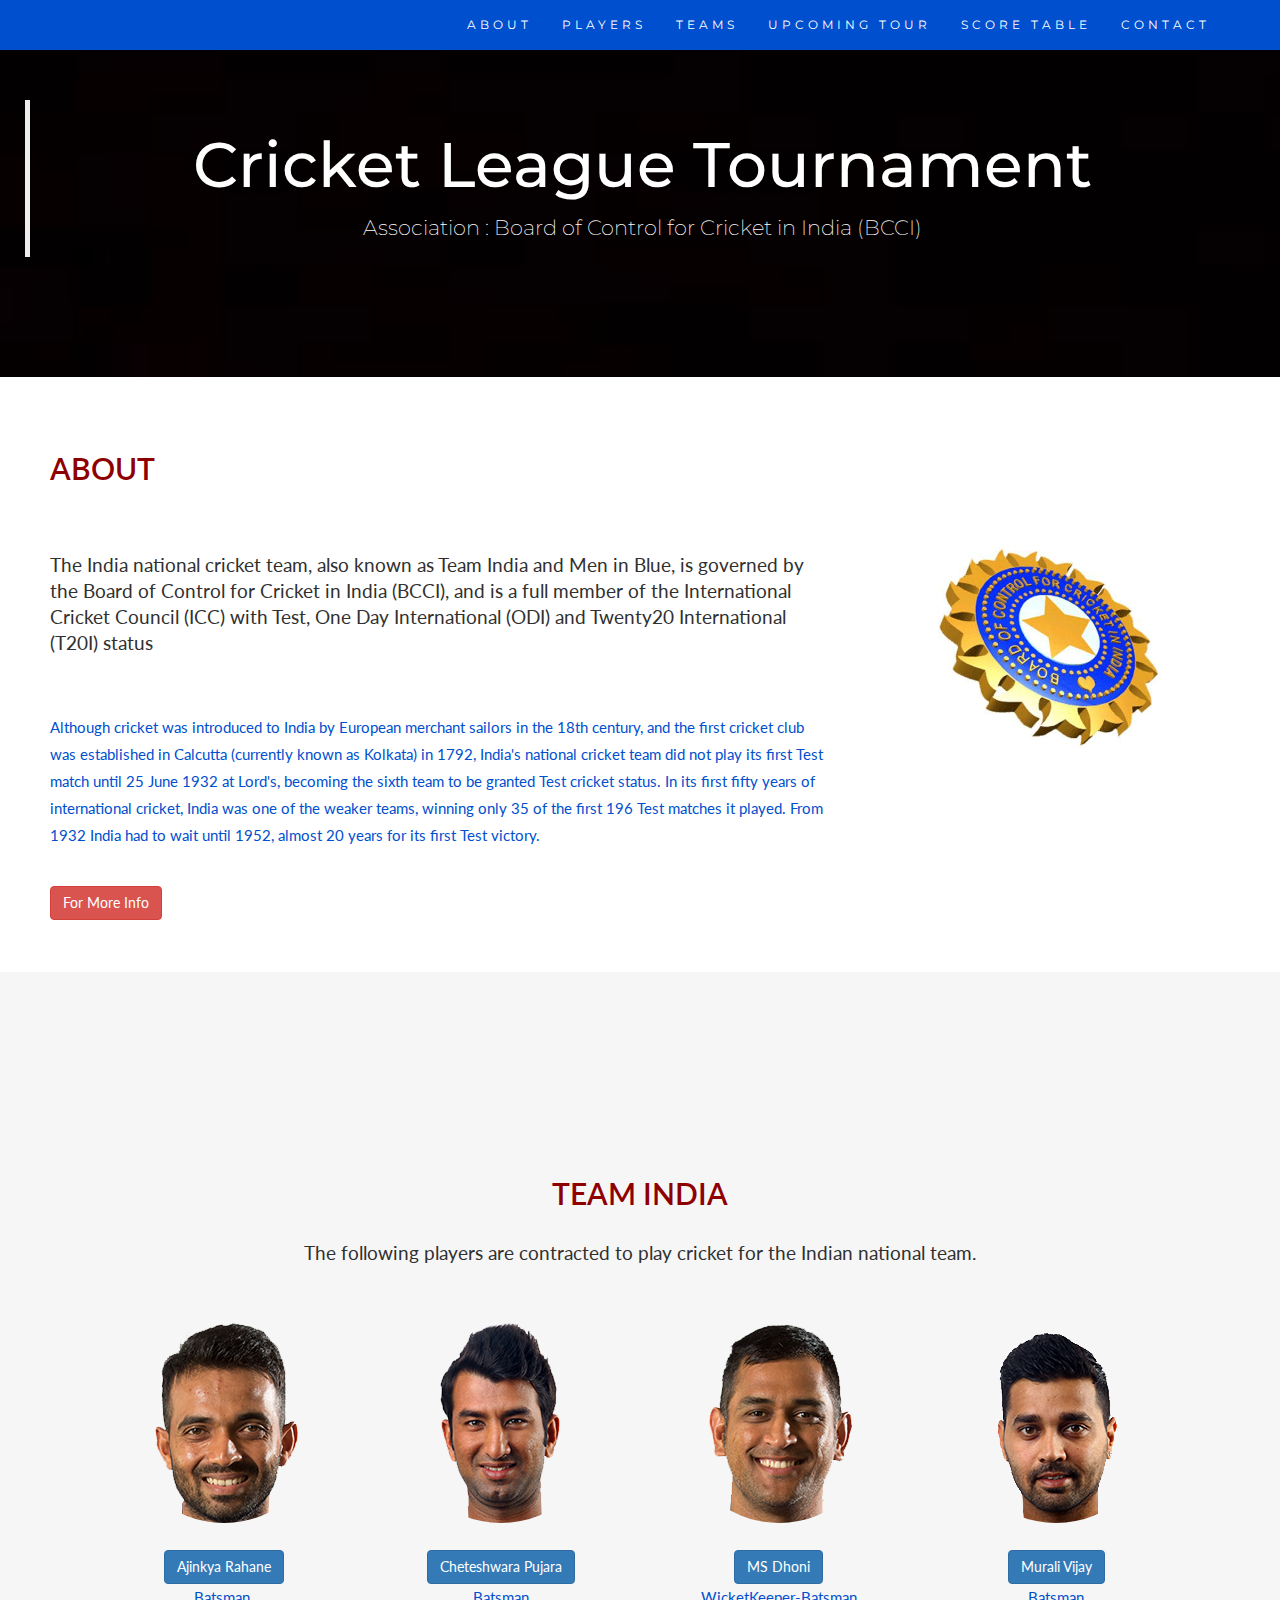
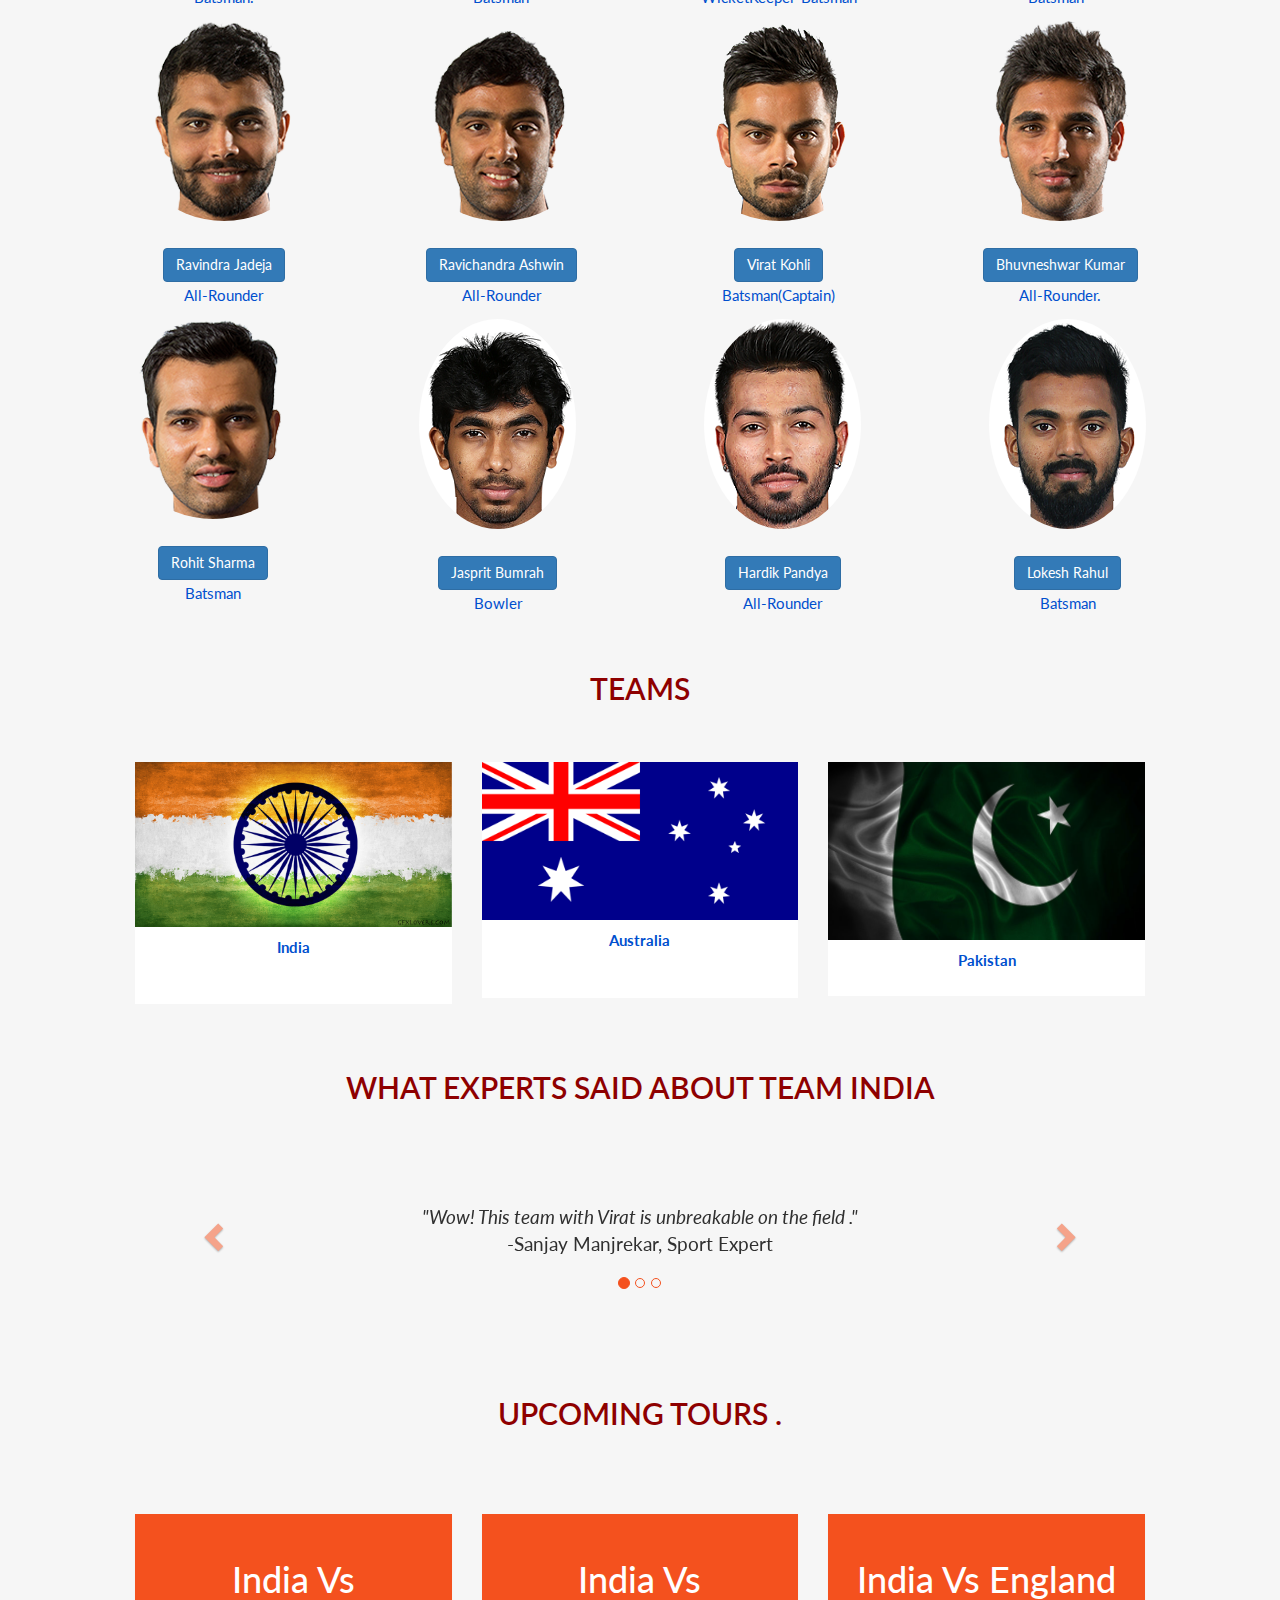
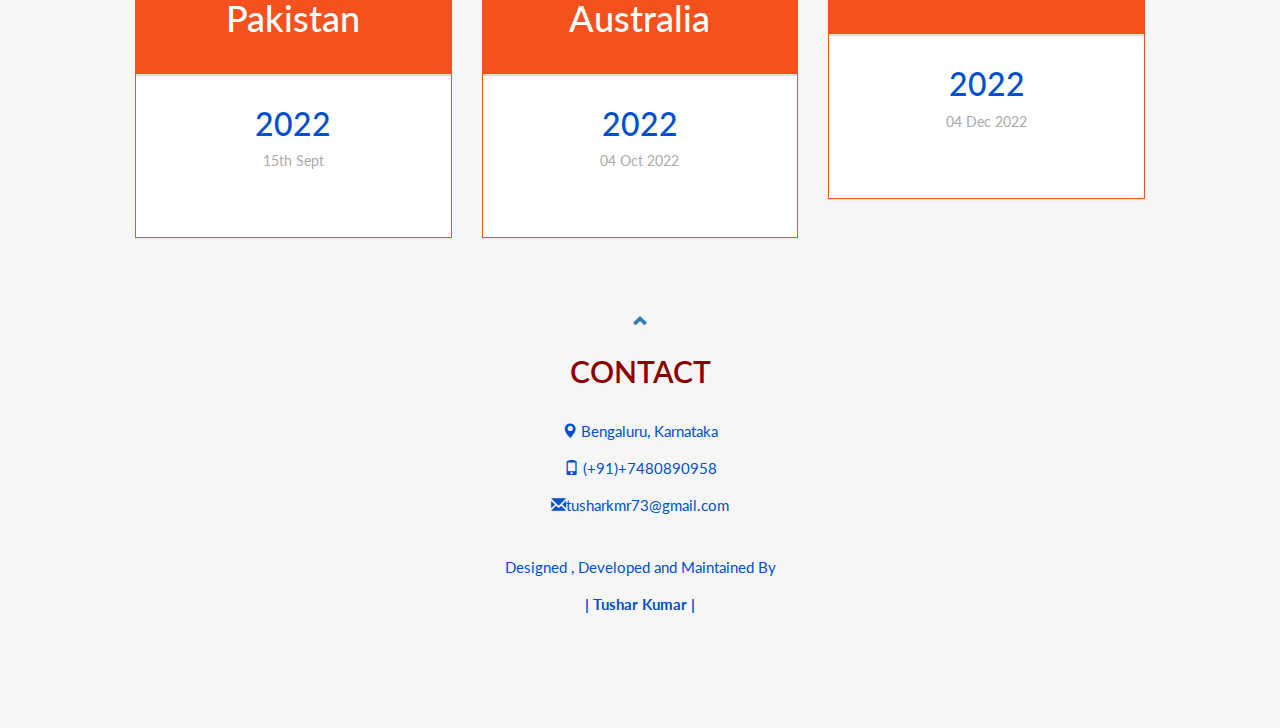
<file: assignment-1/index.html>
<!DOCTYPE html>
<html lang="en">
<head>
  
  <title>Indian Cricket Team</title>
  <meta charset="utf-8">
  <meta name="viewport" content="width=device-width, initial-scale=1">
  <link rel="stylesheet" href="https://maxcdn.bootstrapcdn.com/bootstrap/3.3.7/css/bootstrap.min.css">
  <link href="https://fonts.googleapis.com/css?family=Montserrat" rel="stylesheet" type="text/css">
  <link href="https://fonts.googleapis.com/css?family=Lato" rel="stylesheet" type="text/css">
  <script src="https://ajax.googleapis.com/ajax/libs/jquery/3.3.1/jquery.min.js"></script>
  <script src="https://maxcdn.bootstrapcdn.com/bootstrap/3.3.7/js/bootstrap.min.js"></script>
  <style>
  body {
      font: 400 15px Lato, sans-serif;
      line-height: 1.8;
      color: #004fce;
  }
  h2 {
      font-size: 30px;
      text-transform: uppercase;
      color: #8e0000;
      font-weight: 600;
      margin-bottom: 30px;
  }
  h4 {
      font-size: 19px;
      line-height: 1.375em;
      color: #303030;
      font-weight: 400;
      margin-bottom: 30px;
  }  
  .jumbotron {
   background-image:url(image/black.jpg);
   background-size: 1400px 400px;
   background-repeat :no-repeat;
   padding: 15px;
      background-color: #f4511e;
      color: #fff;
      padding: 100px 25px;
      font-family: Montserrat, sans-serif;
  }
  .container-fluid {
      padding: 25px 50px;
  }
  .bg-grey {
      background-color: #f6f6f6;
  }
  .logo-small {
      color: #f4511e;
      font-size: 50px;
  }
  .logo {
      color: #f4511e;
      font-size: 200px;
  }
  .thumbnail {
      padding: 0 0 15px 0;
      border: none;
      border-radius: 0;
  }
  .thumbnail img {
      width: 100%;
      height: 100%;
      margin-bottom: 10px;
  }
  .carousel-control.right, .carousel-control.left {
      background-image: none;
      color: #f4511e;
  }
  .carousel-indicators li {
      border-color: #f4511e;
  }
  .carousel-indicators li.active {
      background-color: #f4511e;
  }
  .item h4 {
      font-size: 19px;
      line-height: 1.375em;
      font-weight: 400;
      font-style: italic;
      margin: 70px 0;
  }
  .item span {
      font-style: normal;
  }
  .panel {
      border: 1px solid #f4511e; 
      border-radius:0 !important;
      transition: box-shadow 0.5s;
  }
  .panel:hover {
      box-shadow: 5px 0px 40px rgba(0,0,0, .2);
  }
  .panel-footer .btn:hover {
      border: 1px solid #f4511e;
      background-color: #fff !important;
      color: #f4511e;
  }
  .panel-heading {
      color: #fff !important;
      background-color: #f4511e !important;
      padding: 25px;
      border-bottom: 1px solid transparent;
      border-top-left-radius: 0px;
      border-top-right-radius: 0px;
      border-bottom-left-radius: 0px;
      border-bottom-right-radius: 0px;
  }
  .panel-footer {
      background-color: white !important;
  }
  .panel-footer h3 {
      font-size: 32px;
  }
  .panel-footer h4 {
      color: #aaa;
      font-size: 14px;
  }
  .panel-footer .btn {
      margin: 15px 0;
      background-color: #f4511e;
      color: #fff;
  }
  .navbar {
      margin-bottom: 0;
      background-color: #004fce;
      z-index: 9999;
      border: 0;
      font-size: 12px !important;
      line-height: 1.42857143 !important;
      letter-spacing: 4px;
      border-radius: 0;
      font-family: Montserrat, sans-serif;
  }
  .navbar li a, .navbar .navbar-brand {
      color: #fff !important;
  }
  .navbar-nav li a:hover, .navbar-nav li.active a {
      color: #f4511e !important;
      background-color: #fff !important;
  }
  .navbar-default .navbar-toggle {
      border-color: transparent;
      color: #332626 !important;
  }
  footer .glyphicon {
      font-size: 20px;
      margin-bottom: 20px;
      color: #332626;
  }
  
  </style>
</head>
<body id="myPage" data-spy="scroll" data-target=".navbar" data-offset="60">

<nav class="navbar navbar-default navbar-fixed-top">
  <div class="container">
    <div class="navbar-header">
      <button type="button" class="navbar-toggle" data-toggle="collapse" data-target="#myNavbar">
        <span class="icon-bar"></span>
        <span class="icon-bar"></span>
        <span class="icon-bar"></span>                        
      </button>
      
</a>
    </div>
    <div class="collapse navbar-collapse" id="myNavbar">
      <ul class="nav navbar-nav navbar-right">
        <li><a href="#about">ABOUT</a></li>
        <li><a href="#players">PLAYERS</a></li>
        <li><a href="#teams">TEAMS</a></li>
        <li><a href="#tour">UPCOMING TOUR</a></li>
        <li><a href="./score/score.html">SCORE TABLE</a></li>
        <li><a href="#contact">CONTACT</a></li>
		
      </ul>
    </div>
  </div>
</nav>

<div class="jumbotron text-center">
<blockquote>
  <h1>Cricket League Tournament</h1> 
  <p>Association : Board of Control for Cricket in India (BCCI)</p> 
  </blockquote>
</div>


<div id="about" class="container-fluid">
  <div class="row">
    <div class="col-sm-8">
      <h2>About </h2><br>
      <h4> The India national cricket team, also known as Team India and Men in Blue, is governed by the Board of Control for Cricket in India (BCCI), and is a full member of the International Cricket Council (ICC) with Test, One Day International (ODI) and Twenty20 International (T20I) status</h4><br>
      <p> Although cricket was introduced to India by European merchant sailors in the 18th century, and the first cricket club was established in Calcutta (currently known as Kolkata) in 1792, India's national cricket team did not play its first Test match until 25 June 1932 at Lord's, becoming the sixth team to be granted Test cricket status. In its first fifty years of international cricket, India was one of the weaker teams, winning only 35 of the first 196 Test matches it played. From 1932 India had to wait until 1952, almost 20 years for its first Test victory.</p>
      <br><a href="https://en.wikipedia.org/wiki/India_national_cricket_team" class="btn btn-danger" role="button">For More Info</a>
    </div>
    <div class="col-sm-4">
	<br>
	<br>
	<br>
	<br>
	
      <img class="img-responsive" src="image/yo.gif" alt="Logo">
    </div>
  </div>
</div>
<br>

<div class="container-fluid bg-grey">
  <div class="row">
    <div class="col-sm-4">
	<br>
	<br>
	<br>
	<br>
	<br>
    
 
  </div>
</div>


<div id="players" class="container-fluid text-center">
  <h2> Team India</h2>
  <h4>The following players are contracted to play cricket for the Indian national team. </h4>
  <br>
  <div class="row ">
    <div class="col-sm-3">
      <img src="image/rahane.png" class="img-circle" alt="Ajinkya">
	  <br>
	  
	  <br>
	  <a href="http://www.bcci.tv/player/135" class="btn btn-primary" role="button">Ajinkya Rahane</a>
      <p>Batsman.</p>
    </div>
    <div class="col-sm-3">
      <img src="image/pujara.png" class="img-circle" alt="Pujara">
	  <br>
	  <br>
      <a href="http://www.bcci.tv/player/156" class="btn btn-primary" role="button">Cheteshwara Pujara</a>
      <p>Batsman</p>
    </div>
    <div class="col-sm-3">
      <img src="image/dhoni.png" class="img-circle" alt="dhoni">
	  <br>
	  <br>
  <a href="http://www.bcci.tv/player/1/MS-Dhoni" class="btn btn-primary" role="button">MS Dhoni</a>
      <p>WicketKeeper-Batsman</p>
    </div>
	<div class="col-sm-3">
      <img src="image/vijay.png" class="img-circle" alt="Murali">
	  <br>
	  <br>
      <a href="http://www.bcci.tv/player/7" class="btn btn-primary" role="button">Murali Vijay</a>
      <p>Batsman</p>
  </div><hr>
  <br><br>
  <div class="row ">
	  </div>
    <div class="col-sm-3">
      <img src="image/jaddu.png" class="img-circle" alt="jaddu">
	  <br>
	  <br>
      <a href="http://www.bcci.tv/player/9/Ravindra-Jadeja" class="btn btn-primary" role="button">Ravindra Jadeja</a>
      <p>All-Rounder</p>
    </div>
    <div class="col-sm-3">
      <img src="image/ashwin.png" class="img-circle" alt="ashwin">
	  <br>
	  <br>
     <a href="http://www.bcci.tv/player/8/Ravichandran-Ashwin" class="btn btn-primary" role="button">Ravichandra Ashwin</a>
      <p>All-Rounder</p>
	  </div>
	  <div class="col-sm-3">
      <img src="image/kohli.png" class="img-circle" alt="kohli">
	  <br>
	  <br>
      <a href="http://www.bcci.tv/player/164/Virat-Kohli" class="btn btn-primary" role="button">Virat Kohli</a>
      <p>Batsman(Captain)</p>
    </div>
   <div class="row ">
    <div class="col-sm-3">
      <img src="image/bhuvi.png" class="img-circle" alt="bhuvi">
	  <br>
	  <br>
	  <a href="http://www.bcci.tv/player/116/Bhuvneshwar-Kumar" class="btn btn-primary" role="button">Bhuvneshwar Kumar</a>
      <p>All-Rounder.</p>
    </div>
	<br><br><br>
    <div class="col-sm-3">
      <img src="image/sharma.png" class="img-circle" alt="sharma">
	  <br>
	  <br>
	 
      <a href="http://www.bcci.tv/player/107/Rohit-Sharma" class="btn btn-primary" role="button">Rohit Sharma</a>
      <p>Batsman</p>
    </div>
    <div class="col-sm-3">
      <img src="image/bumrah.png" class="img-circle" alt="jaddu">
	  <br>
	  <br>
      <a href="http://www.bcci.tv/player/1124/Jasprit-Bumrah" class="btn btn-primary" role="button">Jasprit Bumrah</a>
      <p>Bowler</p>
    </div>
    <div class="col-sm-3">
      <img src="image/pandya.png" class="img-circle" alt="pandya">
	  <br>
	  <br>
      <a href="http://www.bcci.tv/player/2740/Hardik-Pandya" class="btn btn-primary" role="button">Hardik Pandya</a>
      <p>All-Rounder</p>
	  </div>
	  <div class="col-sm-3">
      <img src="image/rahul.png" class="img-circle" alt="rahul">
	  <br>
	  <br>
	  
    <a href="http://www.bcci.tv/player/1125/Lokesh-Rahul" class="btn btn-primary" role="button">Lokesh Rahul</a>
      <p>Batsman</p>
    </div>
  </div>
  
  
  

<div id="teams" class="container-fluid text-center bg-grey">
  <h2>Teams</h2><br>
  <div class="row text-center ">
    <div class="col-sm-4">
      <div class="thumbnail">
        <img src="image/indiamain.jpg" alt="kapil"   width="400" height="300">
        <p><strong>India</strong></p><br>
       
      </div>
    </div>
    <div class="col-sm-4">
      <div class="thumbnail">
        <img src="image/australia.jpg" alt="kapil" width="400" height="300">
        <p><strong>Australia</strong></p><br>
       
      </div>
    </div>
    <div class="col-sm-4">
      <div class="thumbnail">
        <img src="image/pakistan.jpg" alt="dhoni" width="400" height="300">
        <p><strong>Pakistan</strong></p>
       
      </div>
    </div>
  </div><br>
  
  <h2>What experts said about Team India </h2>
  <div id="myCarousel" class="carousel slide text-center" data-ride="carousel">
 
    <ol class="carousel-indicators">
      <li data-target="#myCarousel" data-slide-to="0" class="active"></li>
      <li data-target="#myCarousel" data-slide-to="1"></li>
      <li data-target="#myCarousel" data-slide-to="2"></li>
    </ol>


    <div class="carousel-inner" role="listbox">
      <div class="item">
        <h4>"They are the team to look out for in the upcoming World Cup"<br><span>- Vinesh, Cricket Expert</span></h4>
      </div>
      <div class="item">
        <h4>"Player of the Match goes to Virat "<br><span>-Sourav Ganguly , Former India Captain</span></h4>
      </div>
      <div class="item active">
        <h4>"Wow! This team with Virat is unbreakable on the field ."<br><span>-Sanjay Manjrekar, Sport Expert</span></h4>
      </div>
    </div>

   
    <a class="left carousel-control" href="#myCarousel" role="button" data-slide="prev">
      <span class="glyphicon glyphicon-chevron-left" aria-hidden="true"></span>
      <span class="sr-only">Previous</span>
    </a>
    <a class="right carousel-control" href="#myCarousel" role="button" data-slide="next">
      <span class="glyphicon glyphicon-chevron-right" aria-hidden="true"></span>
      <span class="sr-only">Next</span>
    </a>
  </div>
</div>

<div id="tour" class="container-fluid">
  <div class="text-center">
    <h2>Upcoming  Tours .</h2>
    <br>
	<br>
  </div>
  <div class="row ">
    <div class="col-sm-4 col-xs-12">
      <div class="panel panel-default text-center">
        <div class="panel-heading">
          <h1>India Vs Pakistan</h1>
		
        </div>
        
        <div class="panel-footer">
          <h3> 2022</h3>
          <h4> 15th Sept</h4>
         <br>
        </div>
      </div>      
    </div>     
    <div class="col-sm-4 col-xs-12">
      <div class="panel panel-default text-center">
        <div class="panel-heading">
          <h1>India Vs Australia</h1>
        </div>
        
        <div class="panel-footer">
          <h3>2022</h3>
          <h4>04 Oct 2022  </h4>
           <br>
        </div>
      </div>      
    </div>       
    <div class="col-sm-4 col-xs-12">
      <div class="panel panel-default text-center">
        <div class="panel-heading">
          <h1>India Vs England</h1>
        </div>
        
        <div class="panel-footer">
          <h3>2022</h3>
          <h4>04 Dec 2022 </h4>
         <br>
        </div>
      </div>      
    </div>    
  </div>
</div>


<div id="contact" class="container-fluid bg-grey">
 <a href="#myPage" title="To Top">
    <span class="glyphicon glyphicon-chevron-up"></span>
  </a>
  <h2 class="text-center">CONTACT</h2>
  <div class="row">
    <div class="col-sm-12">
	
      
      <p><span class="glyphicon glyphicon-map-marker"></span> Bengaluru, Karnataka</p>
      <p><span class="glyphicon glyphicon-phone"></span> (+91)+7480890958</p>
      <p><span class="glyphicon glyphicon-envelope"></span>tusharkmr73@gmail.com</p>
	  <footer class="container-fluid text-center">
    <p>Designed , Developed and Maintained By </p>
	<p><strong>| Tushar Kumar |</strong></p>
</footer>
    </div>
    
      </div>
    </div>



    
  </div>
</div>




</body>
</html>
</file>
